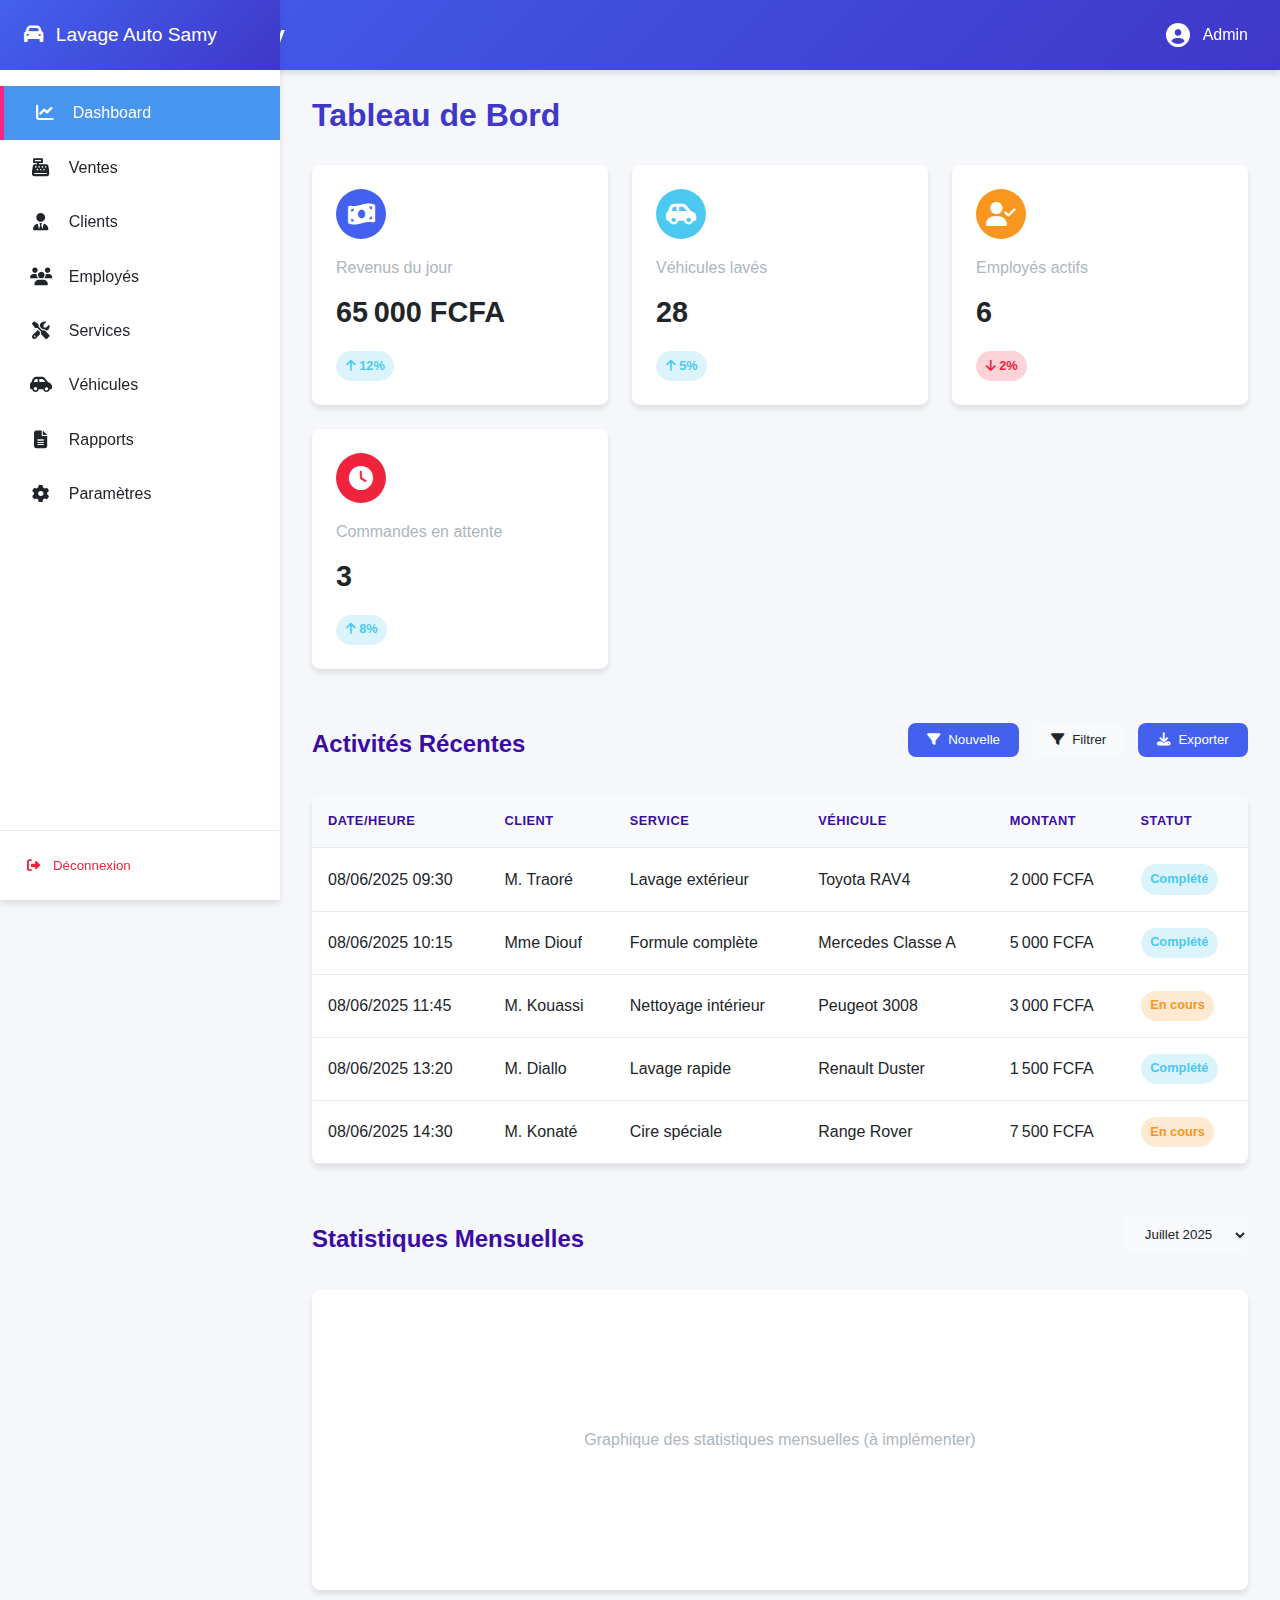
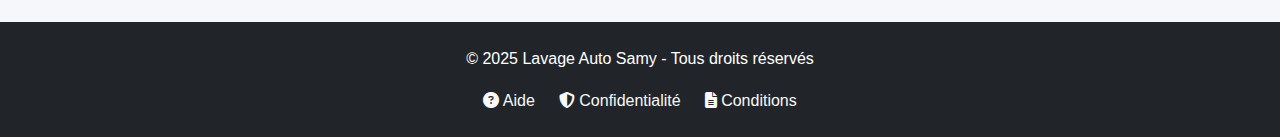
<file: index.html>
<!DOCTYPE html>
<html lang="fr">
<head>
  <meta charset="UTF-8">
  <meta name="viewport" content="width=device-width, initial-scale=1.0">
 <link rel="stylesheet" href="style.css">
  <title>Dashboard - Lavage Auto Samy</title>
  <link rel="stylesheet" href="https://cdnjs.cloudflare.com/ajax/libs/font-awesome/6.5.0/css/all.min.css">

</head>
<body>
  <header class="navbar">
    <div class="brand"><i class="fas fa-car"></i>Lavage Auto Samy</div>
    <button class="menu-toggle" aria-label="Menu" onclick="toggleMenu()">
      <i class="fas fa-bars"></i>
    </button>
    <div class="user-info">
      <i class="fas fa-user-circle"></i>
      <span class="username">Admin</span>
    </div>
  </header>

  <nav class="sidebar" id="sidebar">
    <div class="sidebar-header">
      <i class="fas fa-car"></i>
      <span class="brand-name">Lavage Auto Samy</span>
    </div>
    <div class="sidebar-menu">
      <a href="index.html" class="active"><i class="fas fa-chart-line"></i> <span>Dashboard</span></a>
      <a href="ventes.html"><i class="fas fa-cash-register"></i> <span>Ventes</span></a>
      <a href="clients.html"><i class="fas fa-user-tie"></i> <span>Clients</span></a>
      <a href="employes.html"><i class="fas fa-users"></i> <span>Employés</span></a>
      <a href="services.html"><i class="fas fa-tools"></i> <span>Services</span></a>
      <a href="vehicules.html"><i class="fas fa-car-side"></i> <span>Véhicules</span></a>
      <a href="rapports.html"><i class="fas fa-file-alt"></i> <span>Rapports</span></a>
      <a href="parametres.html"><i class="fas fa-cog"></i> <span>Paramètres</span></a>
    </div>
    <div class="sidebar-footer">
      <button class="logout-btn"><i class="fas fa-sign-out-alt"></i> Déconnexion</button>
    </div>
  </nav>

  <div class="overlay" id="overlay" onclick="toggleMenu()"></div>

  <main class="content">
    <h1>Tableau de Bord</h1>
    <div class="grid">
      <div class="card">
        <div class="card-icon bg-primary">
          <i class="fas fa-money-bill-wave"></i>
        </div>
        <div class="card-content">
          <p>Revenus du jour</p>
          <h3>65 000 FCFA</h3>
          <span class="card-trend up"><i class="fas fa-arrow-up"></i> 12%</span>
        </div>
      </div>
      <div class="card">
        <div class="card-icon bg-success">
          <i class="fas fa-car-side"></i>
        </div>
        <div class="card-content">
          <p>Véhicules lavés</p>
          <h3>28</h3>
          <span class="card-trend up"><i class="fas fa-arrow-up"></i> 5%</span>
        </div>
      </div>
      <div class="card">
        <div class="card-icon bg-warning">
          <i class="fas fa-user-check"></i>
        </div>
        <div class="card-content">
          <p>Employés actifs</p>
          <h3>6</h3>
          <span class="card-trend down"><i class="fas fa-arrow-down"></i> 2%</span>
        </div>
      </div>
      <div class="card">
        <div class="card-icon bg-danger">
          <i class="fas fa-clock"></i>
        </div>
        <div class="card-content">
          <p>Commandes en attente</p>
          <h3>3</h3>
          <span class="card-trend up"><i class="fas fa-arrow-up"></i> 8%</span>
        </div>
      </div>
    </div>

    <div class="section-header">
      <h2>Activités Récentes</h2>
      <div class="section-actions">
        <button class="btn btn-primary"><i class="fas fa-filter"></i>Nouvelle </button>
        <button class="btn btn-secondary"><i class="fas fa-filter"></i> Filtrer</button>
        <button class="btn btn-primary"><i class="fas fa-download"></i> Exporter</button>
      </div>
    </div>
    <div class="table-responsive">
      <table>
        <thead>
          <tr>
            <th>Date/Heure</th>
            <th>Client</th>
            <th>Service</th>
            <th>Véhicule</th>
            <th>Montant</th>
            <th>Statut</th>
          </tr>
        </thead>
        <tbody>
          <tr>
            <td>08/06/2025 09:30</td>
            <td>M. Traoré</td>
            <td>Lavage extérieur</td>
            <td>Toyota RAV4</td>
            <td>2 000 FCFA</td>
            <td><span class="badge badge-success">Complété</span></td>
          </tr>
          <tr>
            <td>08/06/2025 10:15</td>
            <td>Mme Diouf</td>
            <td>Formule complète</td>
            <td>Mercedes Classe A</td>
            <td>5 000 FCFA</td>
            <td><span class="badge badge-success">Complété</span></td>
          </tr>
          <tr>
            <td>08/06/2025 11:45</td>
            <td>M. Kouassi</td>
            <td>Nettoyage intérieur</td>
            <td>Peugeot 3008</td>
            <td>3 000 FCFA</td>
            <td><span class="badge badge-warning">En cours</span></td>
          </tr>
          <tr>
            <td>08/06/2025 13:20</td>
            <td>M. Diallo</td>
            <td>Lavage rapide</td>
            <td>Renault Duster</td>
            <td>1 500 FCFA</td>
            <td><span class="badge badge-success">Complété</span></td>
          </tr>
          <tr>
            <td>08/06/2025 14:30</td>
            <td>M. Konaté</td>
            <td>Cire spéciale</td>
            <td>Range Rover</td>
            <td>7 500 FCFA</td>
            <td><span class="badge badge-warning">En cours</span></td>
          </tr>
        </tbody>
      </table>
    </div>

    <div class="section-header">
      <h2>Statistiques Mensuelles</h2>
      <div class="section-actions">
        <select class="btn btn-secondary">
          <option>Juillet 2025</option>
          <option>Juin 2025</option>
          <option>Mai 2025</option>
        </select>
      </div>
    </div>
    <div class="card" style="padding: 1.5rem; height: 300px; display: flex; align-items: center; justify-content: center; background: white; border-radius: var(--radius); box-shadow: var(--shadow);">
      <p style="color: var(--gray);">Graphique des statistiques mensuelles (à implémenter)</p>
    </div>
  </main>

  <footer class="footer">
    <div class="footer-content">
      <span>&copy; 2025 Lavage Auto Samy - Tous droits réservés</span>
      <div class="footer-links">
        <a href="#"><i class="fas fa-question-circle"></i> Aide</a>
        <a href="#"><i class="fas fa-shield-alt"></i> Confidentialité</a>
        <a href="#"><i class="fas fa-file-alt"></i> Conditions</a>
      </div>
    </div>
  </footer>

  <script>
    function toggleMenu() {
      const sidebar = document.getElementById('sidebar');
      const overlay = document.getElementById('overlay');
      sidebar.classList.toggle('active');
      overlay.classList.toggle('active');
      document.body.classList.toggle('no-scroll');
    }

    // Fermer le menu quand on clique sur un lien
    document.querySelectorAll('.sidebar-menu a').forEach(link => {
      link.addEventListener('click', () => {
        const sidebar = document.getElementById('sidebar');
        const overlay = document.getElementById('overlay');
        sidebar.classList.remove('active');
        overlay.classList.remove('active');
        document.body.classList.remove('no-scroll');
      });
    });

    // Simulation de données pour les autres pages
    function generatePages() {
      const pages = [
        { name: 'ventes.html', title: 'Gestion des Ventes', icon: 'cash-register' },
        { name: 'clients.html', title: 'Gestion des Clients', icon: 'user-tie' },
        { name: 'employes.html', title: 'Gestion des Employés', icon: 'users' },
        { name: 'services.html', title: 'Gestion des Services', icon: 'tools' },
        { name: 'vehicules.html', title: 'Gestion des Véhicules', icon: 'car-side' },
        { name: 'rapports.html', title: 'Rapports et Statistiques', icon: 'file-alt' },
        { name: 'parametres.html', title: 'Paramètres du Système', icon: 'cog' }
      ];

      pages.forEach(page => {
        // Ici vous pourriez générer dynamiquement le contenu de chaque page
        console.log(`Page générée: ${page.name} - ${page.title}`);
      });
    }

    // Appeler la fonction au chargement si nécessaire
    // window.addEventListener('DOMContentLoaded', generatePages);
  </script>
</body>
</html>
</file>
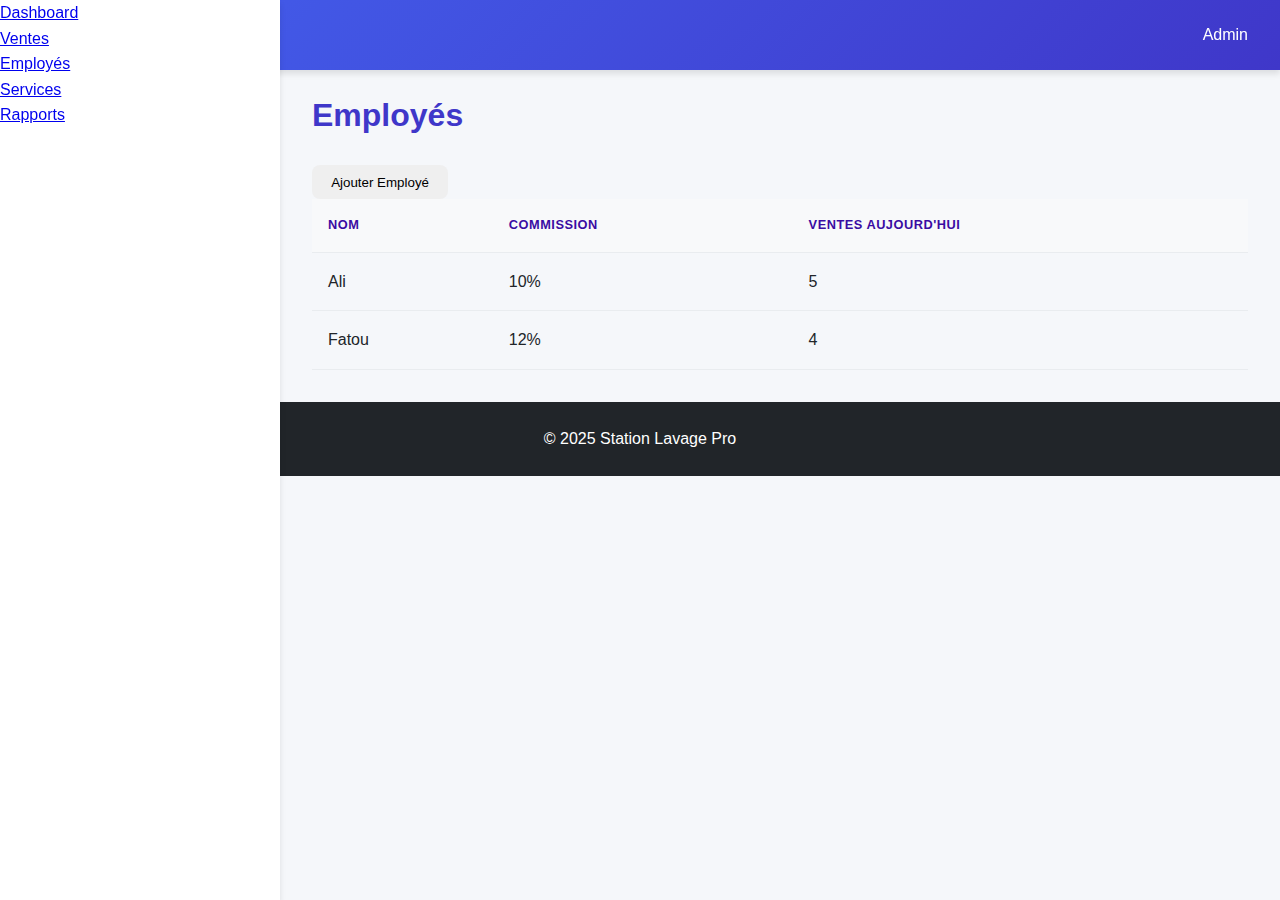
<file: employes.html>
<!DOCTYPE html>
<html lang="fr">
<head>
  <meta charset="UTF-8" />
  <title>Employés</title>
  <link rel="stylesheet" href="style.css" />
</head>
<body>
  <div class="navbar"><strong>Station Lavage</strong><span>Admin</span></div>
  <div class="sidebar">
    <a href="index.html">Dashboard</a>
    <a href="ventes.html">Ventes</a>
    <a href="employes.html" class="active">Employés</a>
    <a href="services.html">Services</a>
    <a href="rapports.html">Rapports</a>
  </div>
  <div class="content">
    <h1>Employés</h1>
    <button class="btn">Ajouter Employé</button>
    <table>
      <thead><tr><th>Nom</th><th>Commission</th><th>Ventes aujourd'hui</th></tr></thead>
      <tbody>
        <tr><td>Ali</td><td>10%</td><td>5</td></tr>
        <tr><td>Fatou</td><td>12%</td><td>4</td></tr>
      </tbody>
    </table>
  </div>
  <div class="footer">&copy; 2025 Station Lavage Pro</div>
</body>
</html>
</file>
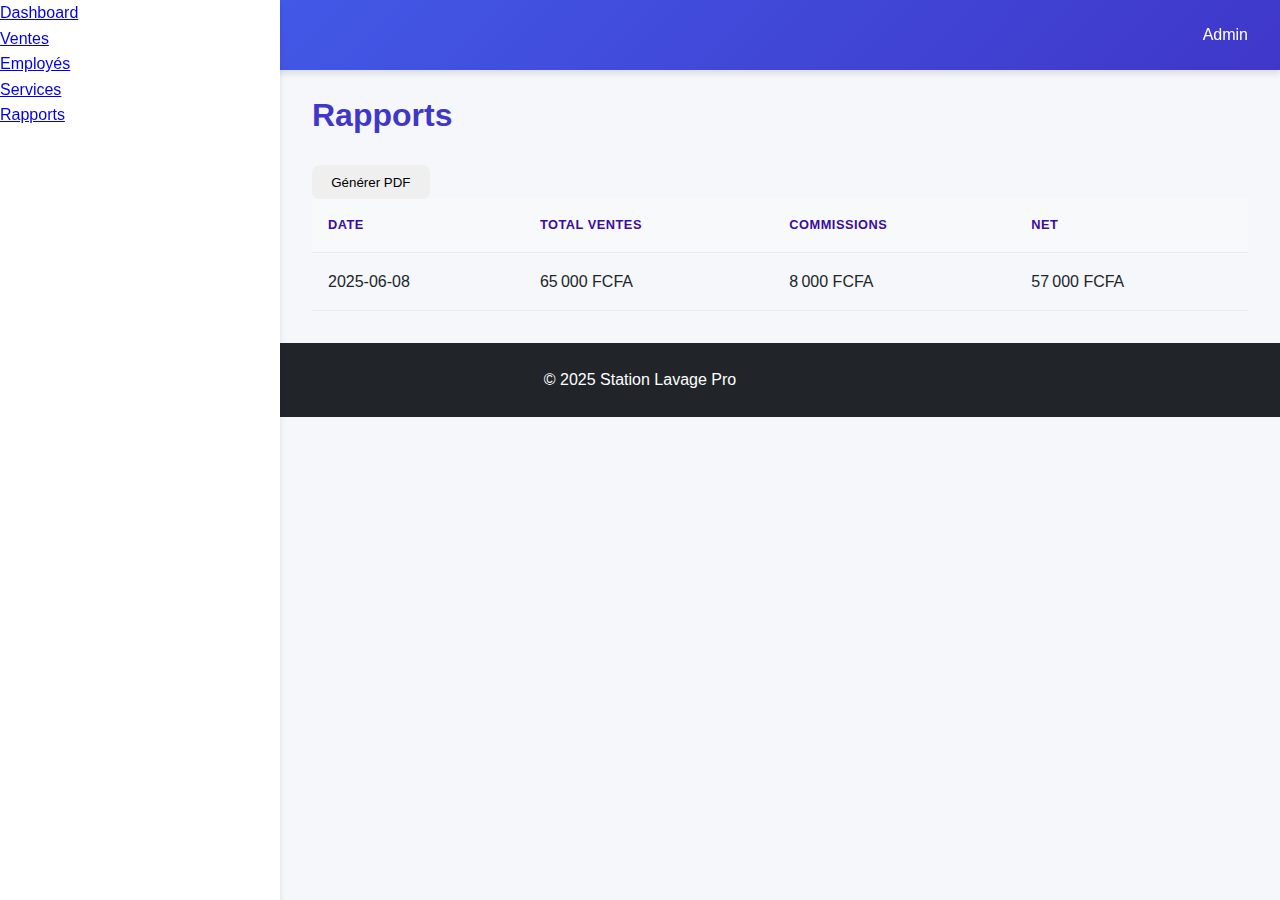
<file: rapports.html>
<!DOCTYPE html>
<html lang="fr">
<head>
  <meta charset="UTF-8" />
  <title>Rapports</title>
  <link rel="stylesheet" href="style.css" />
</head>
<body>
  <div class="navbar"><strong>Station Lavage</strong><span>Admin</span></div>
  <div class="sidebar">
    <a href="index.html">Dashboard</a>
    <a href="ventes.html">Ventes</a>
    <a href="employes.html">Employés</a>
    <a href="services.html">Services</a>
    <a href="rapports.html" class="active">Rapports</a>
  </div>
  <div class="content">
    <h1>Rapports</h1>
    <button class="btn">Générer PDF</button>
    <table>
      <thead><tr><th>Date</th><th>Total Ventes</th><th>Commissions</th><th>Net</th></tr></thead>
      <tbody>
        <tr><td>2025-06-08</td><td>65 000 FCFA</td><td>8 000 FCFA</td><td>57 000 FCFA</td></tr>
      </tbody>
    </table>
  </div>
  <div class="footer">&copy; 2025 Station Lavage Pro</div>
</body>
</html>
</file>
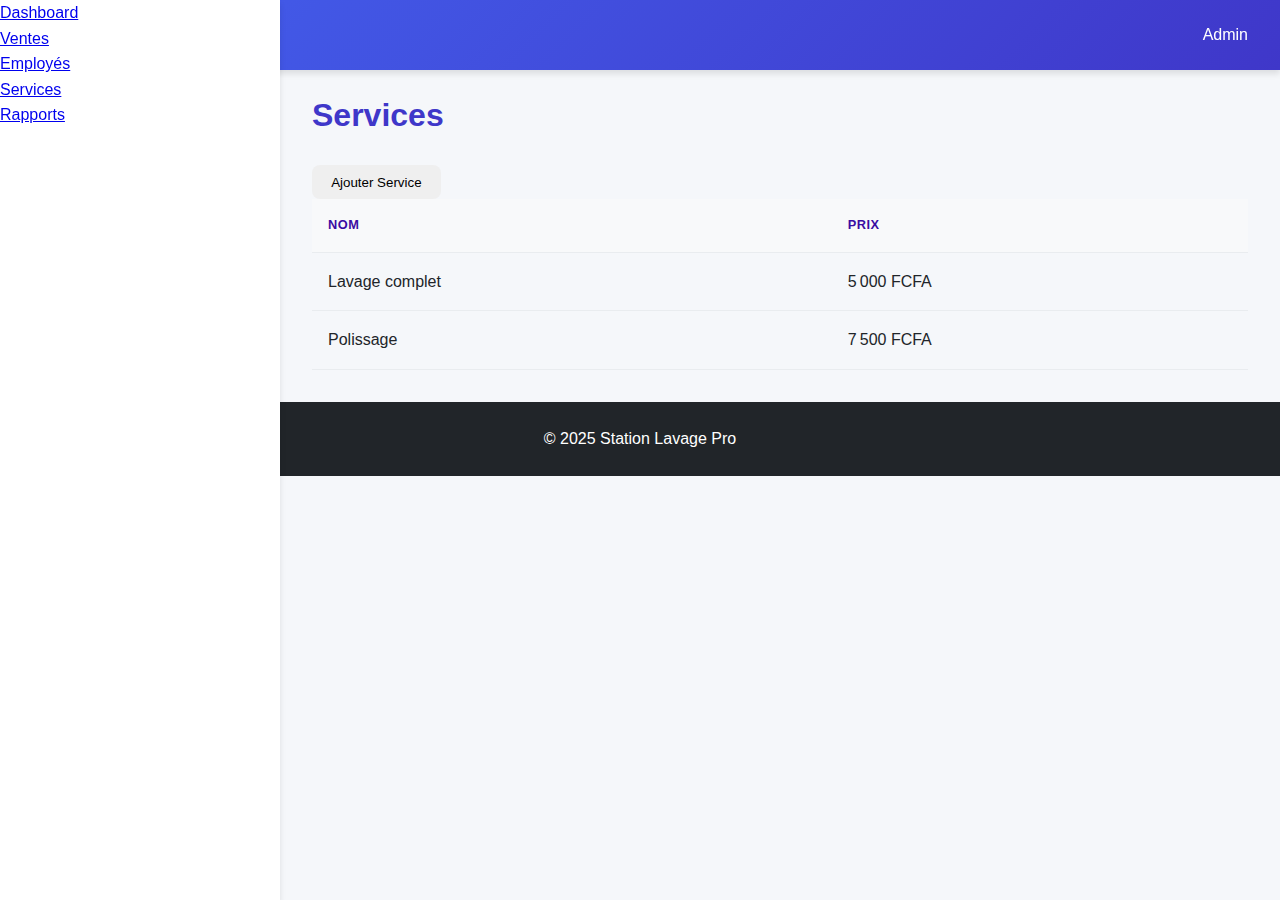
<file: services.html>
<!DOCTYPE html>
<html lang="fr">
<head>
  <meta charset="UTF-8" />
  <title>Services</title>
  <link rel="stylesheet" href="style.css" />
</head>
<body>
  <div class="navbar"><strong>Station Lavage</strong><span>Admin</span></div>
  <div class="sidebar">
    <a href="index.html">Dashboard</a>
    <a href="ventes.html">Ventes</a>
    <a href="employes.html">Employés</a>
    <a href="services.html" class="active">Services</a>
    <a href="rapports.html">Rapports</a>
  </div>
  <div class="content">
    <h1>Services</h1>
    <button class="btn">Ajouter Service</button>
    <table>
      <thead><tr><th>Nom</th><th>Prix</th></tr></thead>
      <tbody>
        <tr><td>Lavage complet</td><td>5 000 FCFA</td></tr>
        <tr><td>Polissage</td><td>7 500 FCFA</td></tr>
      </tbody>
    </table>
  </div>
  <div class="footer">&copy; 2025 Station Lavage Pro</div>
</body>
</html>
</file>
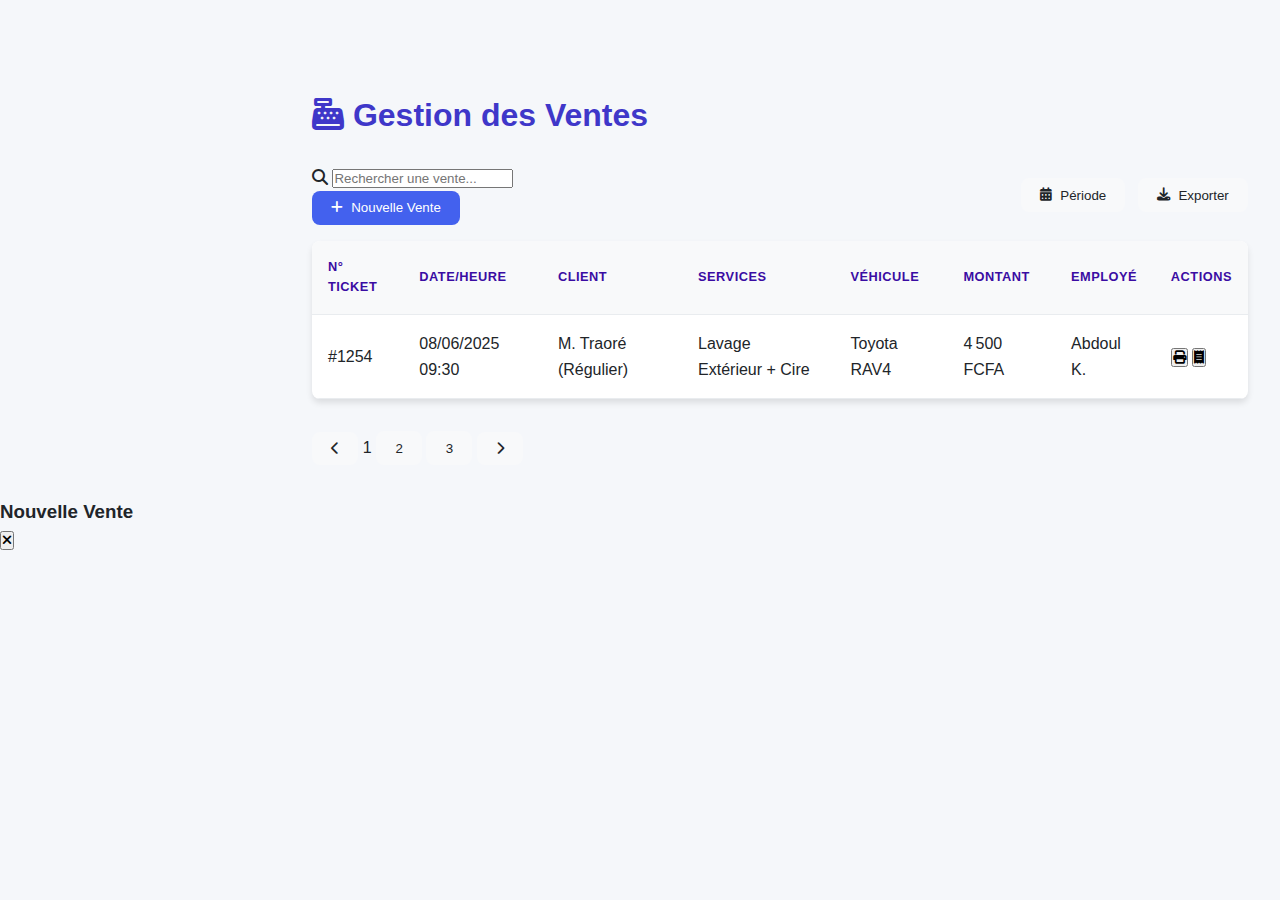
<file: ventes.html>
<!DOCTYPE html>
<html lang="fr">
<head>
  <meta name="viewport" content="width=device-width, initial-scale=1.0">
 <link rel="stylesheet" href="style.css">
  <link rel="stylesheet" href="https://cdnjs.cloudflare.com/ajax/libs/font-awesome/6.5.0/css/all.min.css">
  <title>Dashboard - Station Lavage Pro</title>

  <title>Ventes - Station Lavage Pro</title>
  <!-- Même en-tête CSS que la page principale -->
</head>
<body>
  <!-- Même navbar et sidebar que la page principale -->
  <main class="content">
    <h1><i class="fas fa-cash-register"></i> Gestion des Ventes</h1>
    
    <div class="section-header">
      <div class="search-filter">
        <div class="search-box">
          <i class="fas fa-search"></i>
          <input type="text" placeholder="Rechercher une vente...">
        </div>
        <button class="btn btn-primary" onclick="openNewSaleModal()">
          <i class="fas fa-plus"></i> Nouvelle Vente
        </button>
      </div>
      <div class="section-actions">
        <button class="btn btn-secondary"><i class="fas fa-calendar-alt"></i> Période</button>
        <button class="btn btn-secondary"><i class="fas fa-download"></i> Exporter</button>
      </div>
    </div>

    <div class="table-responsive">
      <table>
        <thead>
          <tr>
            <th>N° Ticket</th>
            <th>Date/Heure</th>
            <th>Client</th>
            <th>Services</th>
            <th>Véhicule</th>
            <th>Montant</th>
            <th>Employé</th>
            <th>Actions</th>
          </tr>
        </thead>
        <tbody>
          <tr>
            <td>#1254</td>
            <td>08/06/2025 09:30</td>
            <td>M. Traoré (Régulier)</td>
            <td>Lavage Extérieur + Cire</td>
            <td>Toyota RAV4</td>
            <td>4 500 FCFA</td>
            <td>Abdoul K.</td>
            <td>
              <button class="btn-icon"><i class="fas fa-print"></i></button>
              <button class="btn-icon"><i class="fas fa-receipt"></i></button>
            </td>
          </tr>
          <!-- Plus de lignes de vente... -->
        </tbody>
      </table>
    </div>

    <div class="pagination">
      <button class="btn btn-secondary"><i class="fas fa-chevron-left"></i></button>
      <span class="page-active">1</span>
      <button class="btn btn-secondary">2</button>
      <button class="btn btn-secondary">3</button>
      <button class="btn btn-secondary"><i class="fas fa-chevron-right"></i></button>
    </div>
  </main>

  <!-- Modal Nouvelle Vente (caché par défaut) -->
  <div class="modal" id="newSaleModal">
    <div class="modal-content">
      <div class="modal-header">
        <h3>Nouvelle Vente</h3>
        <button class="btn-icon" onclick="closeModal()"><i class="fas fa-times"></i></button>
      </div>
      <div class="modal-body">
        <!-- Formulaire de vente -->
      </div>
    </div>
  </div>
</body>
</html>
</file>
<file: style.css>
@import url('https://fonts.googleapis.com/css2?family=Inter:wght@400;600&display=swap');
    :root {
      --primary: #4361ee;
      --primary-light: #4895ef;
      --primary-dark: #3f37c9;
      --secondary: #3a0ca3;
      --accent: #f72585;
      --success: #4cc9f0;
      --warning: #f8961e;
      --danger: #ef233c;
      --light: #f8f9fa;
      --light-gray: #e9ecef;
      --gray: #adb5bd;
      --dark: #212529;
      --white: #ffffff;
      --shadow: 0 4px 6px rgba(0, 0, 0, 0.1);
      --transition: all 0.3s ease;
      --radius: 8px;
    }

    * {
      margin: 0;
      padding: 0;
      box-sizing: border-box;
      font-family: 'Segoe UI', Tahoma, Geneva, Verdana, sans-serif;
    }

    body {
      background-color: #f5f7fa;
      color: var(--dark);
      line-height: 1.6;
    }

    /* Layout Structure */
    .navbar {
      display: flex;
      justify-content: space-between;
      align-items: center;
      padding: 1rem 2rem;
      background: linear-gradient(135deg, var(--primary), var(--primary-dark));
      color: white;
      position: fixed;
      top: 0;
      left: 0;
      right: 0;
      z-index: 1000;
      box-shadow: var(--shadow);
      height: 70px;
    }

    .brand {
      display: flex;
      align-items: center;
      gap: 10px;
      font-size: 1.5rem;
      font-weight: 600;
    }

    .brand i {
      font-size: 1.8rem;
    }

    .menu-toggle {
      background: none;
      border: none;
      color: white;
      font-size: 1.5rem;
      cursor: pointer;
      display: none;
      padding: 0.5rem;
    }

    .user-info {
      display: flex;
      align-items: center;
      gap: 0.8rem;
      font-weight: 500;
    }

    .user-info i {
      font-size: 1.5rem;
    }

    /* Sidebar */
    .sidebar {
      position: fixed;
      top: 0;
      left: 0;
      bottom: 0;
      width: 280px;
      background: white;
      box-shadow: var(--shadow);
      transform: translateX(-100%);
      transition: var(--transition);
      z-index: 1001;
      display: flex;
      flex-direction: column;
    }

    .sidebar.active {
      transform: translateX(0);
    }

    .sidebar-header {
      padding: 1.5rem;
      background: linear-gradient(135deg, var(--primary), var(--primary-dark));
      color: white;
      display: flex;
      align-items: center;
      gap: 0.8rem;
      font-size: 1.2rem;
      height: 70px;
    }

    .sidebar-menu {
      flex: 1;
      overflow-y: auto;
      padding: 1rem 0;
    }

    .sidebar-menu a {
      display: flex;
      align-items: center;
      padding: 0.9rem 1.8rem;
      color: var(--dark);
      text-decoration: none;
      transition: var(--transition);
      font-weight: 500;
    }

    .sidebar-menu a:hover {
      background: var(--light-gray);
      color: var(--primary-dark);
    }

    .sidebar-menu a.active {
      background: var(--primary-light);
      color: white;
      border-left: 4px solid var(--accent);
    }

    .sidebar-menu a i {
      margin-right: 1rem;
      width: 24px;
      text-align: center;
      font-size: 1.1rem;
    }

    .sidebar-footer {
      padding: 1rem;
      border-top: 1px solid var(--light-gray);
    }

    .logout-btn {
      width: 100%;
      padding: 0.7rem;
      background: none;
      border: none;
      color: var(--danger);
      cursor: pointer;
      text-align: left;
      display: flex;
      align-items: center;
      gap: 0.8rem;
      font-weight: 500;
      transition: var(--transition);
    }

    .logout-btn:hover {
      background: rgba(239, 35, 60, 0.1);
    }

    /* Overlay */
    .overlay {
      position: fixed;
      top: 0;
      left: 0;
      right: 0;
      bottom: 0;
      background: rgba(0, 0, 0, 0.5);
      z-index: 1000;
      opacity: 0;
      visibility: hidden;
      transition: var(--transition);
    }

    .overlay.active {
      opacity: 1;
      visibility: visible;
    }

    .no-scroll {
      overflow: hidden;
    }

    /* Main Content */
    .content {
      padding: 2rem;
      transition: var(--transition);
    }

    h1 {
      color: var(--primary-dark);
      margin-bottom: 1.5rem;
      font-size: 2rem;
    }

    h2 {
      color: var(--secondary);
      margin: 1.5rem 0 1rem;
      font-size: 1.5rem;
    }

    /* Cards Grid */
    .grid {
      display: grid;
      grid-template-columns: repeat(auto-fit, minmax(240px, 1fr));
      gap: 1.5rem;
      margin-bottom: 2rem;
    }

    .card {
      background: white;
      border-radius: var(--radius);
      padding: 1.5rem;
      box-shadow: var(--shadow);
      transition: var(--transition);
    }

    .card:hover {
      transform: translateY(-5px);
      box-shadow: 0 10px 15px rgba(0, 0, 0, 0.1);
    }

    .card-icon {
      width: 50px;
      height: 50px;
      border-radius: 50%;
      display: flex;
      align-items: center;
      justify-content: center;
      margin-bottom: 1rem;
      color: white;
      font-size: 1.5rem;
    }

    .bg-primary {
      background: var(--primary);
    }

    .bg-success {
      background: var(--success);
    }

    .bg-warning {
      background: var(--warning);
    }

    .bg-danger {
      background: var(--danger);
    }

    .card-content h3 {
      font-size: 1.8rem;
      margin: 0.5rem 0;
      color: var(--dark);
    }

    .card-content p {
      color: var(--gray);
      font-weight: 500;
    }

    .card-trend {
      display: inline-block;
      padding: 0.3rem 0.6rem;
      border-radius: 20px;
      font-size: 0.8rem;
      font-weight: 600;
      margin-top: 0.5rem;
    }

    .up {
      background: rgba(76, 201, 240, 0.2);
      color: var(--success);
    }

    .down {
      background: rgba(239, 35, 60, 0.2);
      color: var(--danger);
    }

    /* Table */
    .table-responsive {
      overflow-x: auto;
      background: white;
      border-radius: var(--radius);
      box-shadow: var(--shadow);
      margin-bottom: 2rem;
    }

    table {
      width: 100%;
      border-collapse: collapse;
    }

    th, td {
      padding: 1rem;
      text-align: left;
      border-bottom: 1px solid var(--light-gray);
    }

    th {
      background: var(--light);
      color: var(--secondary);
      font-weight: 600;
      text-transform: uppercase;
      font-size: 0.8rem;
      letter-spacing: 0.5px;
    }

    tr:hover {
      background: rgba(67, 97, 238, 0.05);
    }

    .badge {
      display: inline-block;
      padding: 0.3rem 0.6rem;
      border-radius: 20px;
      font-size: 0.8rem;
      font-weight: 600;
    }

    .badge-success {
      background: rgba(76, 201, 240, 0.2);
      color: var(--success);
    }

    .badge-warning {
      background: rgba(248, 150, 30, 0.2);
      color: var(--warning);
    }

    /* Buttons */
    .btn {
      display: inline-flex;
      align-items: center;
      gap: 0.5rem;
      padding: 0.6rem 1.2rem;
      border-radius: var(--radius);
      border: none;
      cursor: pointer;
      font-weight: 500;
      transition: var(--transition);
    }

    .btn-primary {
      background: var(--primary);
      color: white;
    }

    .btn-primary:hover {
      background: var(--primary-dark);
    }

    .btn-secondary {
      background: var(--light);
      color: var(--dark);
    }

    .btn-secondary:hover {
      background: var(--light-gray);
    }

    /* Section Header */
    .section-header {
      display: flex;
      justify-content: space-between;
      align-items: center;
      margin-bottom: 1rem;
    }

    .section-actions {
      display: flex;
      gap: 0.8rem;
    }

    /* Footer */
    .footer {
      background: var(--dark);
      color: white;
      padding: 1.5rem 2rem;
      text-align: center;
    }

    .footer-content {
      max-width: 1200px;
      margin: 0 auto;
      display: flex;
      flex-direction: column;
      gap: 1rem;
    }

    .footer-links {
      display: flex;
      justify-content: center;
      gap: 1.5rem;
    }

    .footer-links a {
      color: var(--light);
      text-decoration: none;
      transition: var(--transition);
    }

    .footer-links a:hover {
      color: var(--primary-light);
    }

    /* Responsive */
    @media (max-width: 992px) {
      .menu-toggle {
        display: block;
      }
      
      .content {
        margin-left: 0;
        padding-top: 90px;
      }
    }

    @media (min-width: 993px) {
      .sidebar {
        transform: translateX(0);
      }
      
      .content {
        margin-left: 280px;
        padding-top: 90px;
      }
      
      .overlay {
        display: none;
      }
    }

    @media (max-width: 768px) {
      .section-header {
        flex-direction: column;
        align-items: flex-start;
        gap: 1rem;
      }
      
      .section-actions {
        width: 100%;
        justify-content: flex-end;
      }
    }

    @media (max-width: 576px) {
      .navbar {
        padding: 1rem;
      }
      
      .brand {
        font-size: 1.2rem;
      }
      
      .content {
        padding: 1rem;
      }
      
      .grid {
        grid-template-columns: 1fr;
      }
      /* Styles communs à toutes les pages */
.modal {
  position: fixed;
  top: 0;
  left: 0;
  right: 0;
  bottom: 0;
  background: rgba(0, 0, 0, 0.5);
  display: none;
  align-items: center;
  justify-content: center;
  z-index: 2000;
}

.modal.active {
  display: flex;
}

.modal-content {
  background: white;
  border-radius: var(--radius);
  width: 90%;
  max-width: 800px;
  max-height: 90vh;
  overflow: auto;
}

.modal-header {
  padding: 1.5rem;
  border-bottom: 1px solid var(--light-gray);
  display: flex;
  justify-content: space-between;
  align-items: center;
}

.modal-body {
  padding: 1.5rem;
}

.btn-icon {
  background: none;
  border: none;
  color: var(--gray);
  cursor: pointer;
  font-size: 1rem;
  padding: 0.5rem;
}

.btn-icon:hover {
  color: var(--primary);
}

.pagination {
  display: flex;
  gap: 0.5rem;
  justify-content: center;
  margin-top: 2rem;
}

.page-active {
  padding: 0.6rem 1rem;
  background: var(--primary);
  color: white;
  border-radius: var(--radius);
}

.search-box {
  position: relative;
  display: flex;
  align-items: center;
}

.search-box i {
  position: absolute;
  left: 1rem;
  color: var(--gray);
}

.search-box input {
  padding: 0.6rem 1rem 0.6rem 2.5rem;
  border: 1px solid var(--light-gray);
  border-radius: var(--radius);
  width: 250px;
}

.performance-bar {
  height: 6px;
  background: var(--light-gray);
  border-radius: 3px;
  margin-bottom: 0.3rem;
  width: 100px;
  position: relative;
}

.performance-bar::after {
  content: '';
  position: absolute;
  left: 0;
  top: 0;
  height: 100%;
  border-radius: 3px;
  background: var(--success);
  width: var(--rating);
}

.employee-photo {
  width: 40px;
  height: 40px;
  border-radius: 50%;
  overflow: hidden;
}

.employee-photo img {
  width: 100%;
  height: 100%;
  object-fit: cover;
}

/* Styles spécifiques aux pages */
.service-list {
  display: grid;
  grid-template-columns: repeat(auto-fill, minmax(300px, 1fr));
  gap: 1rem;
  margin-top: 1rem;
}

.service-item {
  background: white;
  border-radius: var(--radius);
  padding: 1rem;
  box-shadow: var(--shadow);
  display: flex;
  justify-content: space-between;
}

.report-cards {
  display: grid;
  grid-template-columns: 1fr 1fr;
  gap: 1.5rem;
  margin: 2rem 0;
}

.report-card {
  background: white;
  border-radius: var(--radius);
  padding: 1.5rem;
  box-shadow: var(--shadow);
}

.chart-placeholder {
  height: 200px;
  background: var(--light);
  border-radius: var(--radius);
  margin-top: 1rem;
  display: flex;
  align-items: center;
  justify-content: center;
  color: var(--gray);
}

.report-tabs {
  display: flex;
  gap: 0.5rem;
  margin: 2rem 0 1rem;
}

.tab-btn {
  padding: 0.6rem 1.2rem;
  background: none;
  border: none;
  border-bottom: 2px solid transparent;
  cursor: pointer;
  font-weight: 500;
}

.tab-btn.active {
  border-bottom: 2px solid var(--primary);
  color: var(--primary);
}

/* Responsive */
@media (max-width: 768px) {
  .report-cards {
    grid-template-columns: 1fr;
  }
  
  .search-filter {
    flex-direction: column;
    gap: 1rem;
  }
  
  .search-box input {
    width: 100%;
  }
}
    }
</file>
